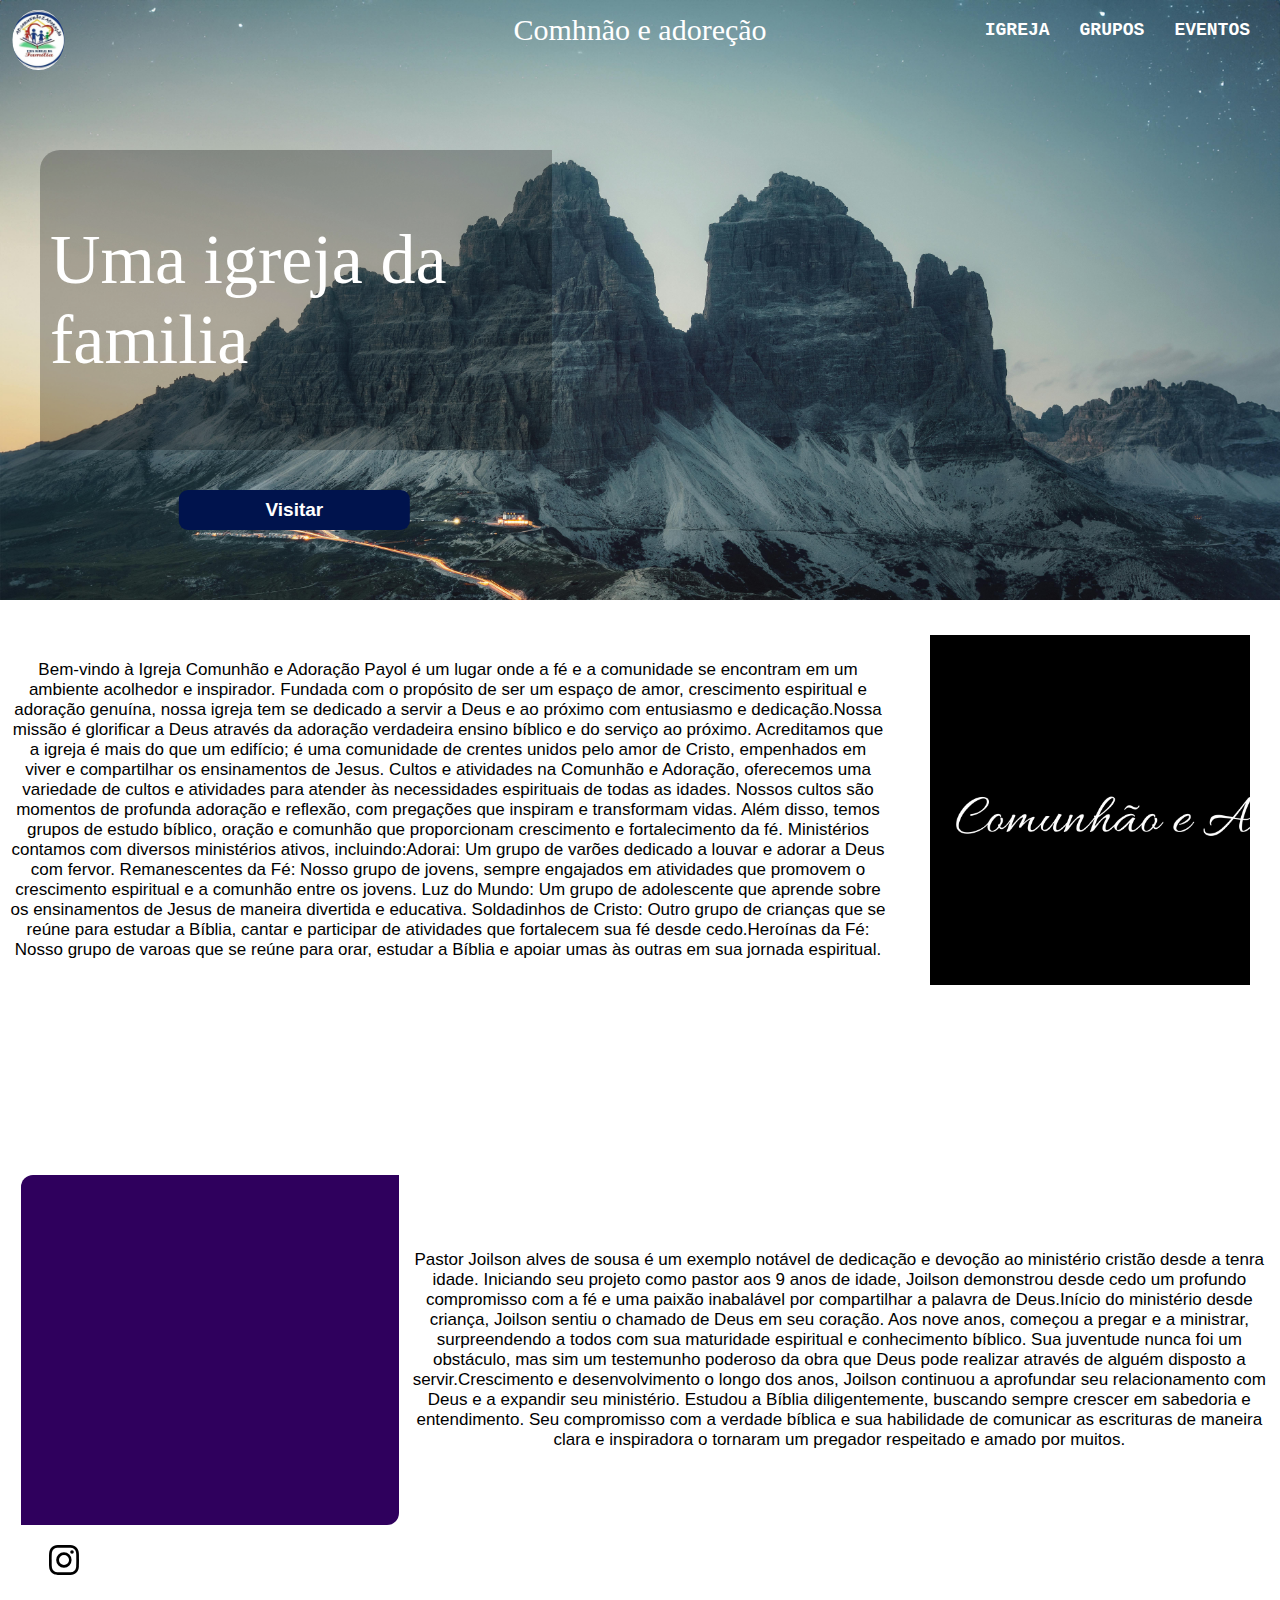
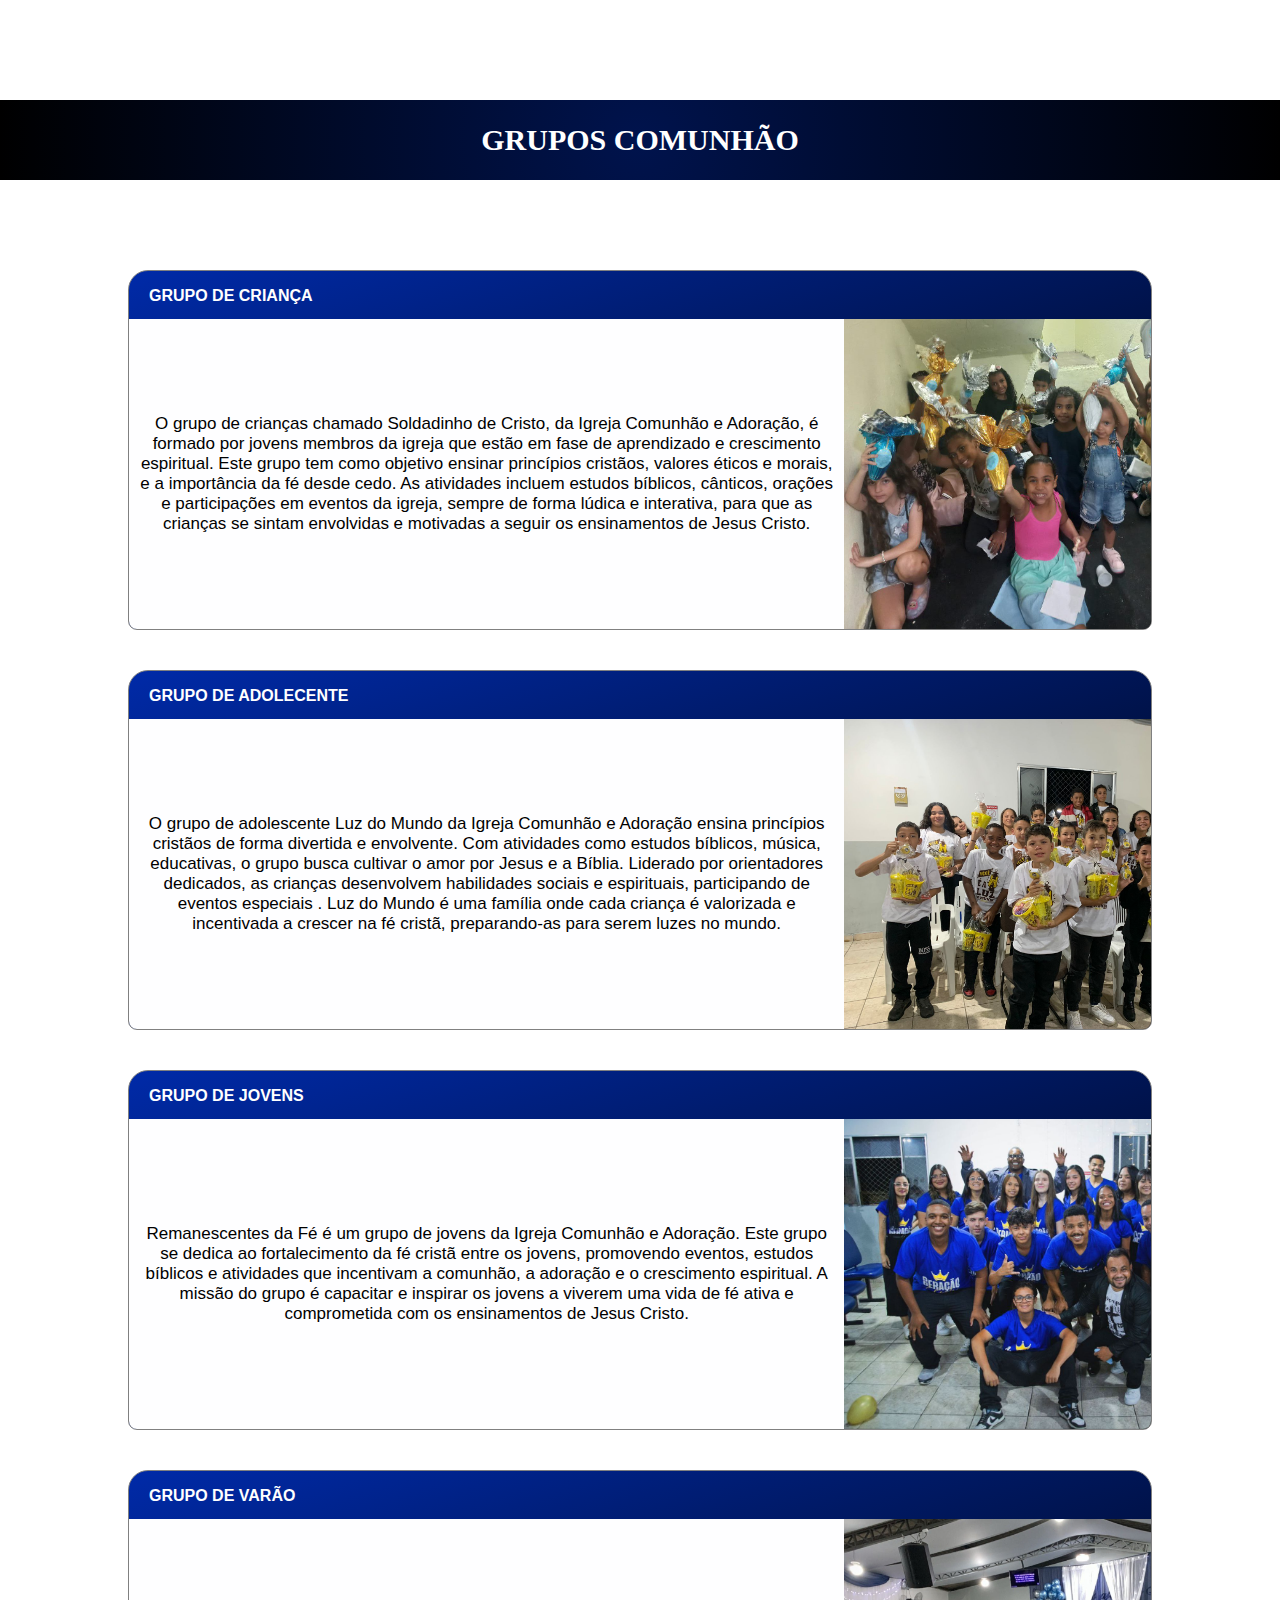
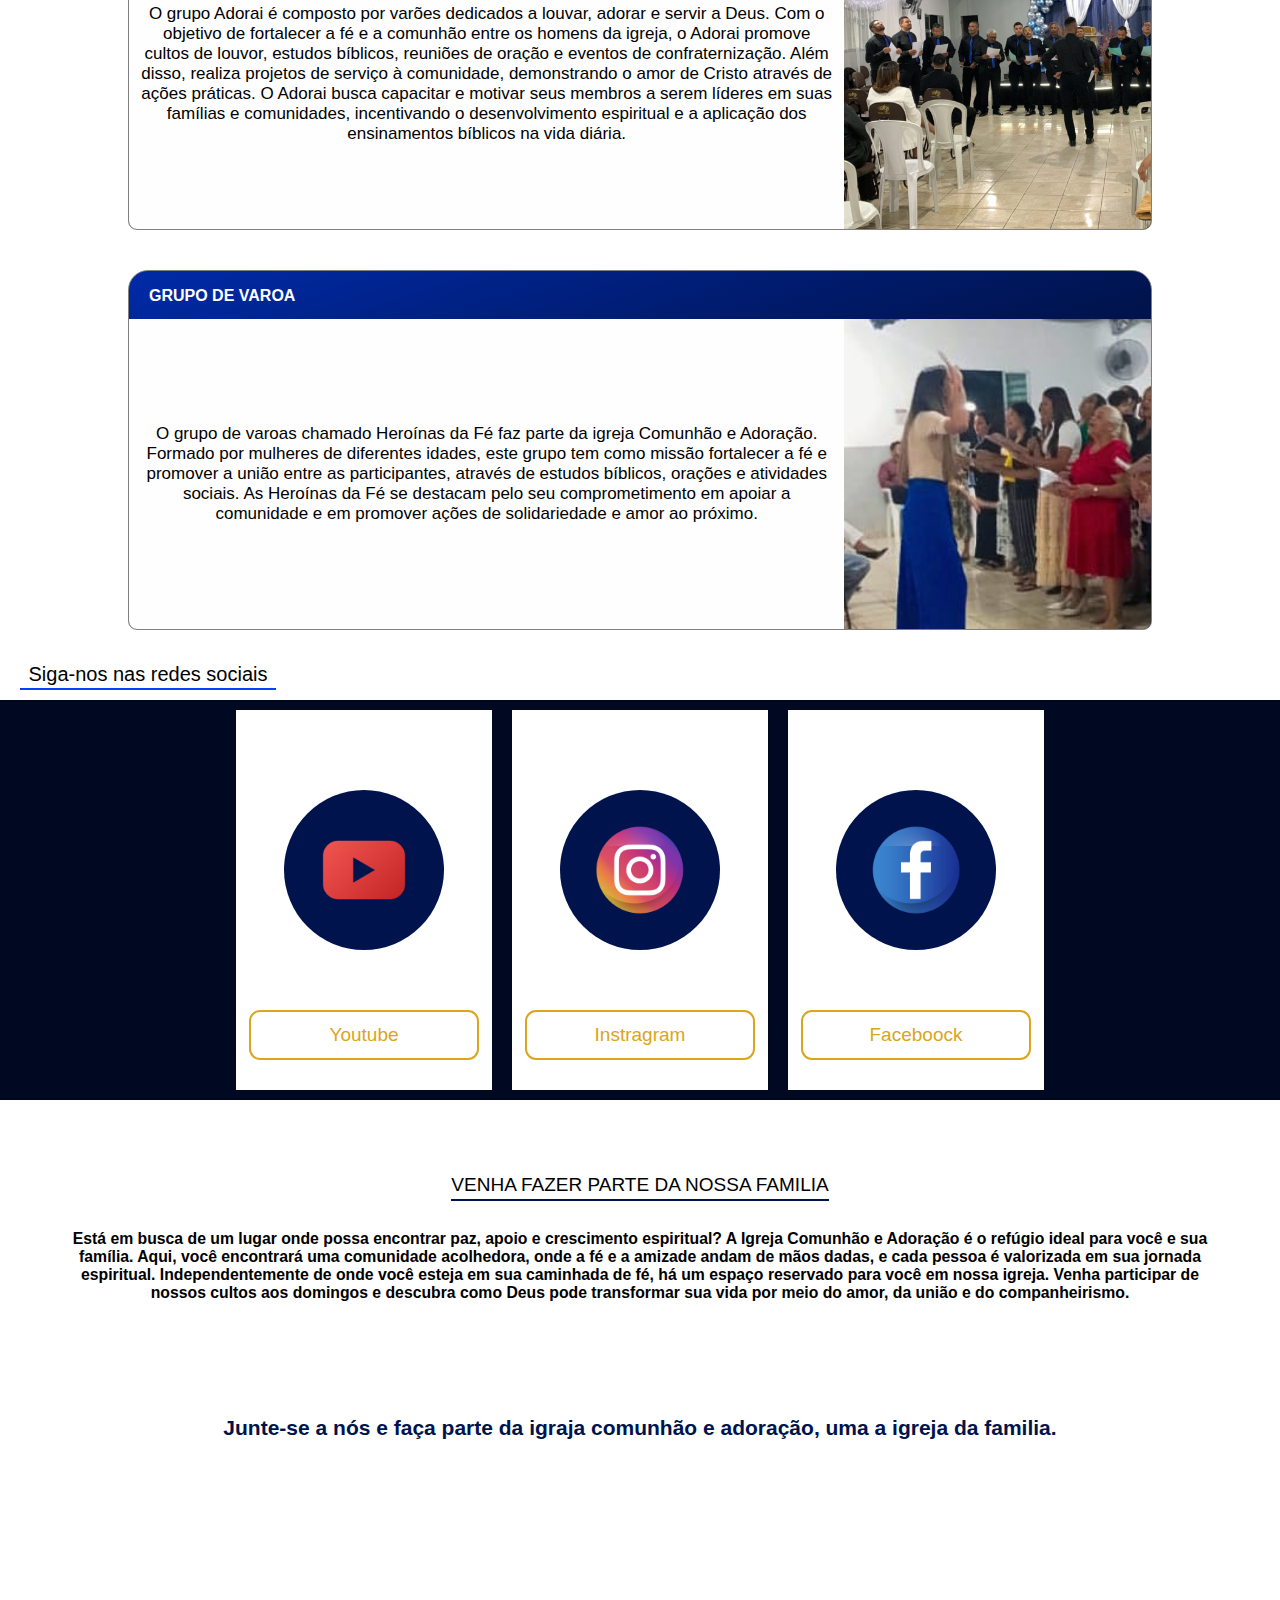
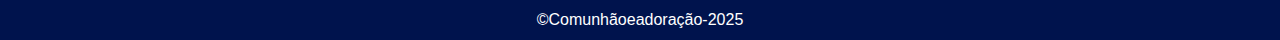
<file: index.html>
<!DOCTYPE html>
<html lang="en">
<head>
    <meta charset="UTF-8">
    <meta name="viewport" content="width=device-width, initial-scale=1.0">
    <link rel="stylesheet" href="https://cdn.jsdelivr.net/npm/bootstrap-icons@1.11.3/font/bootstrap-icons.min.css">
    <link rel="shortcut icon" href="/img/WhatsApp Image 2024-06-27 at 23.13.29.jpeg" type="image/x-icon">
    <link rel="stylesheet" href="./css/estilos.css">
    <title>Comunhão e adoração</title>
</head>
<body>
    <header>
        <div class="lg"></div>
        <div class="logo">Comhnão e adoreção</div>
        <a href="">IGREJA</a>
        <a href="#ancoragrupos">GRUPOS</a>
        <a href="eventos.html">EVENTOS</a>
        
        <div class="barresponse" onclick="ativarmenu()">
            <svg xmlns="http://www.w3.org/2000/svg" width="30" height="30" fill="currentColor" class="bi bi-list" viewBox="0 0 16 16">
                <path fill-rule="evenodd" d="M2.5 12a.5.5 0 0 1 .5-.5h10a.5.5 0 0 1 0 1H3a.5.5 0 0 1-.5-.5m0-4a.5.5 0 0 1 .5-.5h10a.5.5 0 0 1 0 1H3a.5.5 0 0 1-.5-.5m0-4a.5.5 0 0 1 .5-.5h10a.5.5 0 0 1 0 1H3a.5.5 0 0 1-.5-.5"/>
              </svg>
        </div>
        
    </header>
    <main>

        <div class="menuBar" id="menubarra">

            <a href="#ancoragrupos" class="link">IGREJA</a>
            <a href="#ancoragrupos" class="link">GRUPOS</a>
            <a href="eventos.html" class="link">EVENTOS</a>


            <div class="fecharbar" onclick="ativarmenu()"><svg xmlns="http://www.w3.org/2000/svg" width="30" height="30" fill="currentColor" class="bi bi-x-circle" viewBox="0 0 16 16">
                <path d="M8 15A7 7 0 1 1 8 1a7 7 0 0 1 0 14m0 1A8 8 0 1 0 8 0a8 8 0 0 0 0 16"/>
                <path d="M4.646 4.646a.5.5 0 0 1 .708 0L8 7.293l2.646-2.647a.5.5 0 0 1 .708.708L8.707 8l2.647 2.646a.5.5 0 0 1-.708.708L8 8.707l-2.646 2.647a.5.5 0 0 1-.708-.708L7.293 8 4.646 5.354a.5.5 0 0 1 0-.708"/>
              </svg></div>
        </div>


        <div class="tellapresentacao">
            <div class="telltxt">Uma igreja da familia</div>
            <div class="tellbt" >Visitar</div>
        </div>

        <div class="tellinfo">
            <div class="infotell">Bem-vindo à Igreja Comunhão e Adoração Payol é um lugar onde a fé e a comunidade se encontram em um ambiente acolhedor e inspirador. Fundada com o propósito de ser um espaço de amor, crescimento espiritual e adoração genuína, nossa igreja tem se dedicado a servir a Deus e ao próximo com entusiasmo e dedicação.Nossa missão é glorificar a Deus através da adoração verdadeira ensino bíblico e do serviço ao próximo. Acreditamos que a igreja é mais do que um edifício; é uma comunidade de crentes unidos pelo amor de Cristo, empenhados em viver e compartilhar os ensinamentos de Jesus. Cultos e atividades na Comunhão e Adoração, oferecemos uma variedade de cultos e atividades para atender às necessidades espirituais de todas as idades.
                Nossos cultos são momentos de profunda adoração e reflexão, com pregações que inspiram e transformam vidas. Além disso, temos grupos de estudo bíblico, oração e comunhão que proporcionam crescimento e fortalecimento da fé.
                Ministérios contamos com diversos ministérios ativos, incluindo:Adorai: Um grupo de varões dedicado a louvar e adorar a Deus com fervor. Remanescentes da Fé: Nosso grupo de jovens, sempre engajados em atividades que promovem o crescimento espiritual e a comunhão entre os jovens. Luz do Mundo: Um grupo de adolescente que aprende sobre os ensinamentos de Jesus de maneira divertida e educativa. Soldadinhos de Cristo: Outro grupo de crianças que se reúne para estudar a Bíblia, cantar e participar de atividades que fortalecem sua fé desde cedo.Heroínas da Fé: Nosso grupo de varoas que se reúne para orar, estudar a Bíblia e apoiar umas às outras em sua jornada espiritual.</div>
                
                <div class="intoft"></div>
        </div>

        <div class="paineldeinfo">
            <div class="painelfts"></div> <!-- aqui vai o testo do pasto -->
           <div class="paineltxt"> Pastor Joilson alves de sousa é um exemplo notável de dedicação e devoção ao ministério cristão desde a tenra idade. Iniciando seu projeto como pastor aos 9 anos de idade, Joilson demonstrou desde cedo um profundo compromisso com a fé e uma paixão inabalável por compartilhar a palavra de Deus.Início do ministério desde criança, Joilson sentiu o chamado de Deus em seu coração. Aos nove anos, começou a pregar e a ministrar, surpreendendo a todos com sua maturidade espiritual e conhecimento bíblico. Sua juventude nunca foi um obstáculo, mas sim um testemunho poderoso da obra que Deus pode realizar através de alguém disposto a servir.Crescimento e desenvolvimento o longo dos anos, Joilson continuou a aprofundar seu relacionamento com Deus e a expandir seu ministério. Estudou a Bíblia diligentemente, buscando sempre crescer em sabedoria e entendimento. Seu compromisso com a verdade bíblica e sua habilidade de comunicar as escrituras de maneira clara e inspiradora o tornaram um pregador respeitado e amado por muitos.</div> 
            <div class="btinsta" onclick="intapastor()"><svg xmlns="http://www.w3.org/2000/svg" width="30" height="30" fill="currentColor" class="bi bi-instagram" viewBox="0 0 16 16">
                <path d="M8 0C5.829 0 5.556.01 4.703.048 3.85.088 3.269.222 2.76.42a3.9 3.9 0 0 0-1.417.923A3.9 3.9 0 0 0 .42 2.76C.222 3.268.087 3.85.048 4.7.01 5.555 0 5.827 0 8.001c0 2.172.01 2.444.048 3.297.04.852.174 1.433.372 1.942.205.526.478.972.923 1.417.444.445.89.719 1.416.923.51.198 1.09.333 1.942.372C5.555 15.99 5.827 16 8 16s2.444-.01 3.298-.048c.851-.04 1.434-.174 1.943-.372a3.9 3.9 0 0 0 1.416-.923c.445-.445.718-.891.923-1.417.197-.509.332-1.09.372-1.942C15.99 10.445 16 10.173 16 8s-.01-2.445-.048-3.299c-.04-.851-.175-1.433-.372-1.941a3.9 3.9 0 0 0-.923-1.417A3.9 3.9 0 0 0 13.24.42c-.51-.198-1.092-.333-1.943-.372C10.443.01 10.172 0 7.998 0zm-.717 1.442h.718c2.136 0 2.389.007 3.232.046.78.035 1.204.166 1.486.275.373.145.64.319.92.599s.453.546.598.92c.11.281.24.705.275 1.485.039.843.047 1.096.047 3.231s-.008 2.389-.047 3.232c-.035.78-.166 1.203-.275 1.485a2.5 2.5 0 0 1-.599.919c-.28.28-.546.453-.92.598-.28.11-.704.24-1.485.276-.843.038-1.096.047-3.232.047s-2.39-.009-3.233-.047c-.78-.036-1.203-.166-1.485-.276a2.5 2.5 0 0 1-.92-.598 2.5 2.5 0 0 1-.6-.92c-.109-.281-.24-.705-.275-1.485-.038-.843-.046-1.096-.046-3.233s.008-2.388.046-3.231c.036-.78.166-1.204.276-1.486.145-.373.319-.64.599-.92s.546-.453.92-.598c.282-.11.705-.24 1.485-.276.738-.034 1.024-.044 2.515-.045zm4.988 1.328a.96.96 0 1 0 0 1.92.96.96 0 0 0 0-1.92m-4.27 1.122a4.109 4.109 0 1 0 0 8.217 4.109 4.109 0 0 0 0-8.217m0 1.441a2.667 2.667 0 1 1 0 5.334 2.667 2.667 0 0 1 0-5.334"/>
              </svg></div>
        </div>
        <div class="faixaname">
            GRUPOS COMUNHÃO
        </div>



        <div class="tellgrupos" id="ancoragrupos">
            
            <div class="telagrupo">
                <div class="nomegrupo">GRUPO DE  CRIANÇA</div> <!-- aqui vai o nome do grupo -->
                <div class="txtgrupo">O grupo de crianças chamado Soldadinho de Cristo, da Igreja Comunhão e Adoração, é formado por jovens membros da igreja que estão em fase de aprendizado e crescimento espiritual. Este grupo tem como objetivo ensinar princípios cristãos, valores éticos e morais, e a importância da fé desde cedo. As atividades incluem estudos bíblicos, cânticos, orações e participações em eventos da igreja, sempre de forma lúdica e interativa, para que as crianças se sintam envolvidas e motivadas a seguir os ensinamentos de Jesus Cristo.</div> <!-- aqui vai o texto do grupo -->
                <div class="ftsgrupo fts1"></div><!-- aqui vai a foto do grupo -->
               
            </div>
            
            <div class="telagrupo">
                <div class="nomegrupo">GRUPO DE  ADOLECENTE</div> <!-- aqui vai o nome do grupo -->
                <div class="txtgrupo">O grupo de adolescente Luz do Mundo da Igreja Comunhão e Adoração ensina princípios cristãos de forma divertida e envolvente. Com atividades como estudos bíblicos, música, educativas, o grupo busca cultivar o amor por Jesus e a Bíblia. Liderado por orientadores dedicados, as crianças desenvolvem habilidades sociais e espirituais, participando de eventos especiais . Luz do Mundo é uma família onde cada criança é valorizada e incentivada a crescer na fé cristã, preparando-as para serem luzes no mundo.</div> <!-- aqui vai o texto do grupo -->
                <div class="ftsgrupo fts2"></div><!-- aqui vai a foto do grupo -->
            </div>
            
            <div class="telagrupo">
                <div class="nomegrupo">GRUPO DE  JOVENS</div> <!-- aqui vai o nome do grupo -->
                <div class="txtgrupo">Remanescentes da Fé é um grupo de jovens da Igreja Comunhão e Adoração. Este grupo se dedica ao fortalecimento da fé cristã entre os jovens, promovendo eventos, estudos bíblicos e atividades que incentivam a comunhão, a adoração e o crescimento espiritual. A missão do grupo é capacitar e inspirar os jovens a viverem uma vida de fé ativa e comprometida com os ensinamentos de Jesus Cristo.</div> <!-- aqui vai o texto do grupo -->
                <div class="ftsgrupo fts3"></div><!-- aqui vai a foto do grupo -->
            </div>
            
            <div class="telagrupo">
                <div class="nomegrupo">GRUPO DE  VARÃO</div> <!-- aqui vai o nome do grupo -->
                <div class="txtgrupo">O grupo Adorai é composto por varões dedicados a louvar, adorar e servir a Deus. Com o objetivo de fortalecer a fé e a comunhão entre os homens da igreja, o Adorai promove cultos de louvor, estudos bíblicos, reuniões de oração e eventos de confraternização. Além disso, realiza projetos de serviço à comunidade, demonstrando o amor de Cristo através de ações práticas. O Adorai busca capacitar e motivar seus membros a serem líderes em suas famílias e comunidades, incentivando o desenvolvimento espiritual e a aplicação dos ensinamentos bíblicos na vida diária.</div> <!-- aqui vai o texto do grupo -->
                <div class="ftsgrupo fts4"></div><!-- aqui vai a foto do grupo -->
            </div>
            
            <div class="telagrupo">
                <div class="nomegrupo">GRUPO DE  VAROA</div> <!-- aqui vai o nome do grupo -->
                <div class="txtgrupo">O grupo de varoas chamado Heroínas da Fé faz parte da igreja Comunhão e Adoração. Formado por mulheres de diferentes idades, este grupo tem como missão fortalecer a fé e promover a união entre as participantes, através de estudos bíblicos, orações e atividades sociais. As Heroínas da Fé se destacam pelo seu comprometimento em apoiar a comunidade e em promover ações de solidariedade e amor ao próximo.</div> <!-- aqui vai o texto do grupo -->
                <div class="ftsgrupo fts5"></div><!-- aqui vai a foto do grupo -->
            </div>

        </div>


        <div class="paineilredes">
            <div class="nameredes">Siga-nos nas redes sociais   </div>
            <div class="redes">
                <div class="cirlerd cr1"></div>
                <div class="txtrede"  onclick=" youtube()">Youtube</div>
            </div>

            <div class="redes">
                <div class="cirlerd cr2"></div>
                <div class="txtrede" onclick="instaingreja()">Instragram</div>
            </div>

            <div class="redes">
                <div class="cirlerd cr3"></div>
                <div class="txtrede">Faceboock</div>
            </div>
        </div>
        
        <div class="tellchamada">
            <div class="chamadatxt">
                <p>VENHA FAZER PARTE DA NOSSA FAMILIA</p>
                <br>

                <h5>Está em busca de um lugar onde possa encontrar paz, apoio e crescimento espiritual? A Igreja Comunhão e Adoração é o refúgio ideal para você e sua família. Aqui, você encontrará uma comunidade acolhedora, onde a fé e a amizade andam de mãos dadas, e cada pessoa é valorizada em sua jornada espiritual. Independentemente de onde você esteja em sua caminhada de fé, há um espaço reservado para você em nossa igreja. Venha participar de nossos cultos aos domingos e descubra como Deus pode transformar sua vida por meio do amor, da união e do companheirismo.</h5>

                <br>
                <h2>Junte-se a nós e faça parte da igraja comunhão e adoração, uma a igreja da familia.</h2>
            </div>
          
        </div>

     
    </main>
    <footer>
        <p>&copy;Comunhãoeadoração-2025</p>
    </footer>

    <script src="./js/script.js"></script>
</body>
</html>
</file>
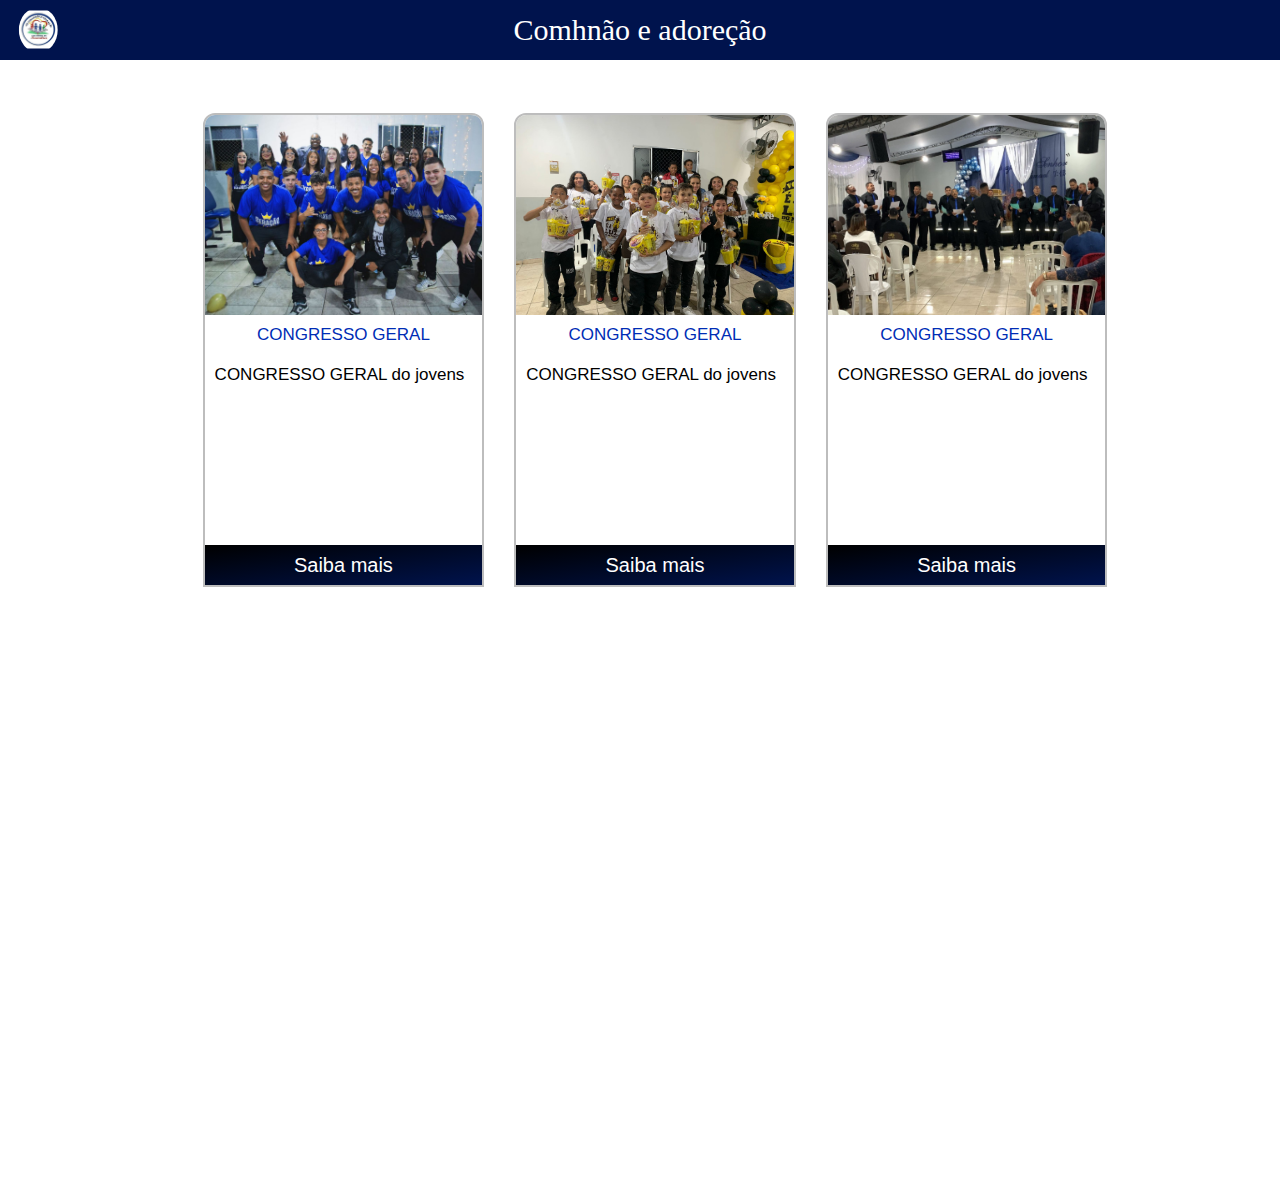
<file: eventos.html>
<!DOCTYPE html>
<html lang="en">
<head>
    <meta charset="UTF-8">
    <meta name="viewport" content="width=device-width, initial-scale=1.0">
    <link rel="stylesheet" href="./css/eventos.css">
    <title>Eventos</title>
</head>
<body>
    <header>
        <div class="lg"></div>
        <div class="logo">Comhnão e adoreção</div>
    </header>
    <main>
        <div class="tellevents">

            <div class="tellquadro">
                <div class="fotoevents img1"></div>
                <div class="txtevents"><p>CONGRESSO GERAL</p> <br><br>CONGRESSO GERAL do jovens</div>
                <div class="btsabe">Saiba mais</div>
            </div>
            <div class="tellquadro">
                <div class="fotoevents img2"></div>
                <div class="txtevents"><p>CONGRESSO GERAL</p><br><br>CONGRESSO GERAL do jovens</div>
                <div class="btsabe">Saiba mais</div>
            </div>
            <div class="tellquadro">
                <div class="fotoevents img3"></div>
                <div class="txtevents"><p>CONGRESSO GERAL</p><br><br>CONGRESSO GERAL do jovens</div>
                <div class="btsabe">Saiba mais</div>
            </div>
           
              
        </div>
    </main>
    <footer>
        
    </footer>

    <script src="./js/eventos.js"></script>
</body>
</html>
</file>
<file: css/estilos.css>
*{
    margin: 0px;
    padding: 0;
    box-sizing: border-box;
}

html{
    scroll-behavior: smooth;
}
body{
overflow-x: hidden;

}


.lg{
    position: absolute;
    width: 4%;
    height: 60px;
    left: 3%;
    
    transform: translate(-50%,-50%);
    /* border: 2px solid red; */
    top: 40px;
    background-image: url(../img/WhatsApp\ Image\ 2024-06-27\ at\ 23.13.29.jpeg);
    background-size: 130%;
    background-position: center;
    background-repeat: no-repeat;
    border-radius: 100%;
    display: flex;
    justify-content: center;
    align-items: center;
}
.logo{
    position: absolute;
    width: 40%;
    height: 60px;
    color: #fff;
    font-family: Brush Script MT, Brush Script Std, cursive ;
    font-size: 30px;
    left: 50%;
    top: 50%;
    transform: translate(-50%,-50%);
    background-color: transparent;
    display: flex;
    justify-content: center;
    align-items: center;
}

header{
    position: absolute;
    width: 100vw;
    height: 60px;
    top: 0px;
    display: flex;
    justify-content: end;
    align-items: center;
    background-color: transparent;
    z-index: 200; 

 

}

header a {
    position: relative;
    color: rgb(255, 255, 255);
    font-family: urier, monospace;
    font-size: 18px;
    font-weight: bolder;
    margin-left: 20px;
    margin-right: 10px;
    left: -20px;
    text-decoration: none;
    transition: transform 0.8s;
}

header a:hover{
    transform: scale(1.1);
    color: #0040ff;
}

main{
    width: 100vw;
    height: 4500px;
    /* border: 2px solid red; */
}

.tellapresentacao{
    position: absolute;
    width: 100%;
    height: 600px;
  
    display: flex;
    justify-content: center;
    align-items: center;
    background-image: url(../img/pexels-eberhardgross-28217963.jpg);
    background-size: cover;
    background-repeat: no-repeat;
}

.telltxt{
    position: absolute;
    width: 40%;
    height: 300px;
    background-color:#00000043;
    border-radius: 20px 0px 20px 0px;
    color: #fff;
    display: flex;
    justify-content: center;
    align-items: center;
    font-size: 70px;
    font-family: Brush Script MT, Brush Script Std, cursive ;
   
    left: 40px;
    padding: 10px;
}

.tellbt{
    position: absolute;
    width: 18%;
    height: 40px;
    background-color: #00134d;
    color: #fff;
    font-family: 'Franklin Gothic Medium', 'Arial Narrow', Arial, sans-serif;
    font-weight: bolder;
    font-size: 19px;
    display: flex;
    justify-content: center;
    align-items: center;
    border-radius: 9px;
    transform: translate(-50%,-50%);
    left: 23%;
    top: 510px;
}

.tellbt:hover{
    background-color: #002aa8;
}
.tellinfo{
    position: absolute;
    width: 100%;
    height: 500px;
    /* background-color: rgb(255, 0, 0); */
    display: flex;
    justify-content: space-between;
    align-items: center;
    top: 560px;
}

.infotell{
    width: 70%;
    height: 480px;
    /* background-color: green; */
    text-align: center;
    color: #000000;
    font-size: 17px;
    font-family: Arial, Helvetica, sans-serif;
    display: flex;
    justify-content: center;
    align-items: center;
    padding: 10px;
    
}


.saibamais{
    position: absolute;
    width: 10%;
    height: 30px;
    border: 2px solid red;
    background-color: red;
    
    left: 20%;
    transform: translate(-50%,-50%);
    z-index: 400;
    font-size: 20px;
    font-family: 'Franklin Gothic Medium', 'Arial Narrow', Arial, sans-serif;
    color: #002aa8;
    display: flex;
    justify-content: center;
    align-items: center;
}
.intoft{
    width: 25%;
    height: 350px;
    /* background-color: rebeccapurple; */
    background-image: url(../img/nomecomunha.png);
    background-size: cover;
    background-repeat: no-repeat;
    margin-right: 30px;
}

.paineldeinfo{
    position: absolute;
    width: 100%;
    height: 500px;
    /* background-color: rgb(0, 76, 216); */
    display: flex;
    justify-content: space-between;
    align-items: center;
    top: 1100px;
}

.painelfts{
    width: 30%;
    height: 350px;
    background-color: rgb(47, 0, 93);
    margin-left: 21px;
    border-radius: 12px 0px 12px 0px;
   
    animation:  mudarfoto 8s infinite alternate-reverse;
}
@keyframes mudarfoto {
    0%{
        background-image: url(../img/ft1\ \(7\).jpeg);
        background-size: cover;
        background-repeat: no-repeat;
    }
    50%{
        background-image: url(../img/ft1\ \(8\).jpeg);
        background-size: cover;
        background-repeat: no-repeat;
    }
    100%{
        background-image: url(../img/ft1\ \(9\).jpeg);
        background-size: cover;
        background-repeat: no-repeat;
    }
}
.paineltxt{
    width: 70%;
    height: 480px;
    /* background-color: rgb(213, 206, 0); */
    text-align: center;
    color: #000000;
    font-size: 17px;
    font-family: Arial, Helvetica, sans-serif;
    display: flex;
    justify-content: center;
    align-items: center;
    padding: 10px;
    
}

.btinsta{
    position: absolute;
    width: 50px;
    height:50px;
    background-color: transparent;
    display: flex;
    justify-content: center;
    left: 5%;
    top: 460px;
    align-items: center;
    transform: translate(-50%,-50%);
    cursor: pointer;
}

.faixaname{
    position: absolute;
    width: 100%;
    height: 80px;
    background:radial-gradient(circle,#00134d,black); 
    display: flex;
    justify-content: center;
    align-items: center;
    color: #fff;
    font-family: Brush Script MT, Brush Script Std, cursive ;
    top: 1700px;
    font-size: 30px;
    font-weight: bold;
}
.tellgrupos{
    position: absolute;
    width: 100%;
    height:2100px;
    /* background-color: yellow; */
    top: 1850px;
    display: flex;
    justify-content: flex-start;
    align-items: center;
    flex-direction: column;
}


.telagrupo{
    position: relative;
    width: 80%;
    height: 360px;
    background:linear-gradient(to top left,#000 ,#002aa8);
    border: 1px solid gray;
    margin-top: 20px;
    margin-bottom: 20px;
    border-radius: 20px 20px 9px 9px ;
    display: flex;
    justify-content: space-between;
    align-items: end;
    overflow: hidden;
}
.nomegrupo{
    position: absolute;
    width: 40%;
    height: 50px;
    background-color: transparent;
    top: 0px;
    display: flex;
   
    padding-left: 20px;
    align-items: center;
    text-align: center;
    color: #ffffff;
    font-family:Arial, Helvetica, sans-serif;
    font-weight: bold;
}

.txtgrupo{
    width: 70%;
    height: 310px;
    padding: 10px;
    background-color: rgb(254, 254, 255);
    display: flex;
    justify-content: center;
    align-items: center;
    text-align: center;
    color: #000;
    font-family: Arial, Helvetica, sans-serif;
    font-size: 17px;
}


.ftsgrupo{
    width: 30%;
    height: 310px;
    /* background-color: chartreuse; */
}

.fts1{
    background-image: url(../img/soldadinha.jpeg);
    background-size: cover;
    background-repeat: no-repeat;
}
.fts2{
    background-image: url(../img/criança.jpeg);
    background-size: cover;
    background-repeat: no-repeat;
}
.fts3{
    background-image: url(../img/5012786095464754397.jpg);
    background-size: cover;
    background-repeat: no-repeat;
}
.fts4{
    background-image: url(../img/varao.jpeg);
    background-size: cover;
    background-repeat: no-repeat;
}
.fts5{
    background-image: url(../img/fotogruposvaroas.jpeg);
    background-size: cover;
    background-repeat: no-repeat;
}

.tellchamada{
    position: absolute;
    width: 100%;
    height: 300px;
    top: 4360px;
    /* background-color: green; */
    margin-bottom: 300px;
  
}
.chamadatxt{
    position: absolute;
    width: 90%;
    height: 300px;
    /* background-color: red; */
    /* border: 2px solid gray; */
    display: flex;
    justify-content: center;
    align-items: center;
    color: #000;
    font-size: 19px;
    font-family: Arial, Helvetica, sans-serif;
    top: 50%;
    left: 50%;
    transform: translate(-50%,-50%);
    padding-left: 10px;
    padding-right: 10px;
}

.chamadatxt p{
    position: absolute;
    top: 14px;
    border-bottom: 2px solid #00134d;
    padding-bottom: 3px;
}


.chamadatxt h2{
    position: absolute;
    bottom: 20px;
    color: #00134d;
    font-size:21px;
}
.chamadatxt h5{
    position: absolute;
    top: 70px;
    text-align: center;
}



footer{
    position: relative;
    width: 100vw;
    height: 40px;
    background-color: rgb(0, 19, 77);
    display: flex;
    justify-content: center;
    align-items: center;
    top: 300px;
}

footer p{
    font-family: 'Franklin Gothic Medium', 'Arial Narrow', Arial, sans-serif;
    color: #fff;
}

.menuBar{

}
.barresponse{
    position: absolute;
    left: -9999px;
}

.link{
    position: absolute;
    
}

.fecharbar{
    position: absolute;
    
}
.paineilredes{
    position: absolute;
    width: 100%;
    height: 400px;
    background-color: #000822;
    display: flex;
    justify-content: center;
    align-items: center;
    top: 3900px;
}


.nameredes{
    position: absolute;
    width: 20%;
    height: 30px;
    /* background-color: red; */
    border-bottom: 2px solid #0040ff;
    display: flex;
    justify-content: center;
    align-items: center;
    color: #000000;
    text-align: center;
    left:20px;
    top: -40px;
    font-family: 'Franklin Gothic Medium', 'Arial Narrow', Arial, sans-serif;
    font-size: 20px;
}

.redes{
    position: relative;
    width: 20%;
    height: 380px;
    background-color: #ffff;
    display: flex;
    justify-content: flex-start;
    align-items: center;
    flex-direction: column;
    margin-left: 10px;
    margin-right: 10px;
    transition:  transform 0.8s;
}
.redes:hover{
    transform: scale(1.1);
}
.cirlerd{
    position: absolute;
    width: 160px;
    height: 160px;
    border-radius: 100px;
    background-color: #00134d;
    margin-top: 80px;
    border-radius: 100%;
}
.cr1{
background-image: url(../img/youtube.png);
background-size: 60%;
background-repeat: no-repeat;
background-position: center;
}
.cr2{
background-image: url(../img/instagram\ \(1\).png);
background-size: 60%;
background-repeat: no-repeat;
background-position: center;
}
.cr3{
background-image: url(../img/facebook.png);
background-size: 60%;
background-repeat: no-repeat;
background-position: center;
}
.txtrede{
    position: absolute;
    bottom: 30px;
    width: 90%;
    height: 50px;
    border: 2px solid goldenrod;
    color: goldenrod;
    text-align: center;
    font-size: 19px;
    font-family: 'Franklin Gothic Medium', 'Arial Narrow', Arial, sans-serif;
    display: flex;
    justify-content: center;
    align-items: center;
    border-radius: 11px;
}
.txtrede:hover{
    border: 2px solid #00134d;
    background-color: #00134d;
    color: #fff;
}
@media (max-width:760px) {
    .logo{
        position: absolute;
        width: 90%;
        height: 60px;
        color: #fff;
        font-family: Brush Script MT, Brush Script Std, cursive ;
        font-size: 30px;
        left: 50%;
        top: 50%;
        transform: translate(-50%,-50%);
        background-color: transparent;
        display: flex;
        justify-content: center;
        align-items: center;
    }
    
    header{
        position: absolute;
        width: 100vw;
        height: 60px;
        top: 0px;
        display: flex;
        justify-content: end;
        align-items: center;
        background-color: transparent;
        z-index: 200; 
    
     
    
    }
    
    header a {
       
        display: none;
    }
    
    header a:hover{
    
    }

    main{
        width: 100vw;
        height: 5700px;
        /* border: 2px solid red; */
    }
    
    .tellapresentacao{
        position: absolute;
        width: 100%;
        height: 500px;
        
        display: flex;
        justify-content: center;
        align-items: center;
        background-image: url(../img/pexels-eberhardgross-28217963.jpg);
        background-size: cover;
        background-repeat: no-repeat;
    }
    
    .telltxt{
        position: absolute;
        width: 90%;
        height: 300px;
        background-color:#00000078;
        border-radius: 30px;
        left: 50%;
        top: 50%;
        transform: translate(-50%,-50%);
        color: #fff;
        display: flex;
        justify-content: center;
        align-items: center;
        font-size: 30px;
        font-family: 'Franklin Gothic Medium', 'Arial Narrow', Arial, sans-serif;
        
        padding: 10px;
    }
    
    .tellbt{
        position: absolute;
        width: 20%;
        height: 35px;
        background-color: #00134d;
        color: #fff;
        font-family: 'Franklin Gothic Medium', 'Arial Narrow', Arial, sans-serif;
        font-weight: bolder;
        font-size: 19px;
        display: flex;
        justify-content: center;
        align-items: center;
        border-radius: 11px;
        transform: translate(-50%,-50%);
        left: 50%;
        top: 450px;
    }
    
    .tellbt:hover{
        background-color: #002aa8;
    }

    .tellinfo{
        position: absolute;
        width: 100%;
        height: 1000px;
        /* background-color: rgb(255, 0, 0); */
        display: flex;
        justify-content: flex-start;
        align-items: center;
        flex-direction: column;
        top: 530px;
    }
    
    .infotell{
        position: absolute;
        width: 100%;
        height: 700px;
        /* background-color: green; */
        text-align: center;
        color: #000000;
        font-size: 15px;
        font-family: Arial, Helvetica, sans-serif;
        display: flex;
        justify-content: center;
        align-items: center;
        padding: 10px;
     
    }
    .intoft{
        position: absolute;
        width: 100%;
        height: 350px;
        background-color: rebeccapurple;
        margin-right: 30px;
        left: 50%;
        top: 720px;
        transform: translate(-50%);
    }



    .paineldeinfo{
        position: absolute;
        width: 100%;
        height: 900px;
        /* background-color: rgb(0, 76, 216); */
        display: flex;
        justify-content: space-between;
        align-items: center;
        top: 1700px;
    }
    

    .painelfts{
        position: absolute;
        width: 100%;
        height: 300px;
        background-color: rgb(47, 0, 93);
        left: 44%;
        transform: translate(-50%);
        border-radius: 8px;
        animation:  mudarfoto 8s infinite alternate-reverse;
        top: 500px;
    }
    
    .paineltxt{
        position: absolute;
        width: 100%;
        height: 480px;
        /* background-color: rgb(213, 206, 0); */
        text-align: center;
        color: #000000;
        font-size: 14px;
        font-family: Arial, Helvetica, sans-serif;
        display: flex;
        justify-content: center;
        align-items: center;
        padding: 10px;
        top: 0px;
        
    }
    
    .btinsta{
        position: absolute;
        width: 50px;
        height:50px;
        background-color: transparent;
        display: flex;
        justify-content: center;
        left: 10%;
        top: 830px;
        align-items: center;
        transform: translate(-50%,-50%);
        cursor: pointer;
    }

    .tellgrupos{
        position: absolute;
        width: 100%;
        height:3000px;
        /* background-color: yellow; */
        top: 2730px;
       
        display: flex;
        justify-content: flex-start;
        align-items: center;
        flex-direction: column;
    }
    

    .telagrupo{
        position: relative;
        width: 99%;
        height: 560px;
        /* background-color: brown; */
        margin-top: 20px;
        margin-bottom: 20px;
        border-radius: 10px;
        display: flex;
        justify-content: space-between;
        align-items: end;
    }
    .nomegrupo{
        position: absolute;
        width: 60%;
        height: 50px;
        background-color: transparent;
        top: 0px;
        display: flex;
        font-size: 19px;
        padding-left: 20px;
        align-items: center;
        text-align: center;
        color: rgb(255, 255, 255);
        font-family:Chalkduster, fantasy;
    }
    
    
.faixaname{
    position: absolute;
    width: 100%;
    height: 70px;
    background:radial-gradient(circle,#00134d,#000822); 
    display: flex;
    justify-content: center;
    align-items: center;
    color: #fff;
    font-family: Brush Script MT, Brush Script Std, cursive ;
    top: 2600px;
    font-size: 20px;
    font-weight: bold;
}
    .txtgrupo{
        position: absolute;
        width: 100%;
        height: 310px;
        padding: 10px;
        background-color: rgb(254, 254, 255);
        display: flex;
        justify-content: center;
        align-items: center;
        text-align: center;
        color: #000;
        font-family: Arial, Helvetica, sans-serif;
        top: 40px;
    }
    
    .ftsgrupo{
        position: absolute;
        width: 100%;
        height: 210px;
        background-color: chartreuse;
        left: 50%;
        transform: translate(-50%);
    }


    .tellchamada{
        position: absolute;
        width: 100%;
        height: 500px;
        top: 6090px;
        /* background-color: green; */
      
    }
    .chamadatxt{
        position: absolute;
        width: 100%;
        height: 500px;
        /* background-color: red; */
        display: flex;
        justify-content: center;
        align-items: center;
        color: #000;
        font-size: 16px;
        font-family: Arial, Helvetica, sans-serif;
        top: 50%;
        left: 50%;
        transform: translate(-50%,-50%);
        text-align: center;
        padding-left: 17px;
        padding-right: 17px;

    }
    
    .chamadatxt p{
        position: absolute;
        width: 80%;
        top: 30px;
        text-align: center;
        font-size: 17px;
        font-weight: bolder;
    }
    .chamadatxt h5{
        position: absolute;
        top: 90px;
        padding-left: 17px;
        padding-right: 17px;
    }
    .chamadatxt h2{
        position: absolute;
        bottom: 30px;
        text-align: center;
        font-size: 19px;
         padding-left: 17px;
        padding-right: 17px;
    }
    footer{
        position: relative;
        width: 100vw;
        height: 40px;
        background-color: rgb(0, 19, 77);
        display: flex;
        justify-content: center;
        align-items: center;
        top: 1200px;
    }
    
    footer p{
        font-family: 'Franklin Gothic Medium', 'Arial Narrow', Arial, sans-serif;
        color: #fff;
    }
    .barresponse{
        position: absolute;
        width: 30px;
        height: 30px;
        /* background-color: blue; */
        left: 10px;
        color: #fff;
    }

    .fecharbar{
        position: absolute;
        width: 30px;
        height: 30px;
        /* background-color: blue; */
        
        bottom: 10px;
        right: 20px;
        color: #fff;
    }

    
   


    .menuBar{
        position: absolute;
        width: 100%;
        height: 130px;
        background-color: #00134d;
        left: 0px;
        top: -9999px;
        z-index: 200;
        display: flex;
        justify-content: center;
        align-items: center;
        flex-direction: column;
        
    }
    .menuBaron{
        position: absolute;
        width: 100%;
        height: 130px;
        background-color: #00134d;
        left: 0px;
        top: 0px;
        z-index: 200;
        display: flex;
        justify-content: center;
        align-items: center;
        flex-direction: column;
        animation: menuBaron 0.3s;
    }

    @keyframes menuBaron {
        from{
            top: -9999px;
        }
        to{
            top: 0px;
        }
    }
    .menuBaroff{
        position: absolute;
        width: 100%;
        height: 130px;
        background-color: #00134d;
        left: 0px;
        top: -9999px;
        z-index: 200;
        display: flex;
        justify-content: center;
        align-items: center;
        flex-direction: column;
        animation: menuBaroff 2s;
    }

    @keyframes menuBaroff {
        from{
            top: 0px;
        }
        to{
            top: -9999px;
        }
    }

.link{
    position: relative;
    color: #fff;
    text-decoration: none;
    width: 50%;
    border-bottom: 2px solid #fff;
    font-family: 'Franklin Gothic Medium', 'Arial Narrow', Arial, sans-serif;
    font-size: 16px;
    display: flex;
    justify-content: center;
    align-items: center;
    text-align: center;
    margin-bottom: 15px;
    padding-bottom: 3px;
}
   
.paineilredes{
    position: absolute;
    width: 100%;
    height: 300px;
    /* background-color: #003cff; */
    display: flex;
    justify-content: center;
    align-items: center;

    top: 5800px;
}
.redes{
    position: relative;
    width: 40%;
    height: 190px;
    /* background-color: #0dfd00; */
    display: flex;
    justify-content: flex-start;
    align-items: center;
    flex-direction: column;
    margin-left: 10px;
    margin-right: 10px;
    transition:  transform 0.8s;
    margin-bottom: 10px;
    margin-top: 10px;
    border-radius: 9px;
}
.redes:hover{
    transform: scale(1.1);
}
.cirlerd{
    position: absolute;
    width: 60px;
    height: 60px;
    border-radius: 100px;
    background-color: #00134d;
    margin-top: 10px;
    border-radius: 100%;
    top: 10px;
}
.txtrede{
    position: absolute;
    bottom: 20px;
    width: 95%;
    height: 30px;
    border: 2px solid goldenrod;
    /* background-color: red; */
    color: goldenrod;
    text-align: center;
    font-size: 16px;
    font-family: 'Franklin Gothic Medium', 'Arial Narrow', Arial, sans-serif;
    display: flex;
    justify-content: center;
    align-items: center;
    border-radius: 11px;
}


.nameredes{
    position: absolute;
    width: 80%;
    height: 30px;
    /* background-color: red; */
    border-bottom: 2px solid #0040ff;
    display: flex;
    justify-content: center;
    align-items: center;
    color: #000000;
    text-align: center;
    left:50%;
    transform: translate(-50%);
    top: -40px;
    font-family: 'Franklin Gothic Medium', 'Arial Narrow', Arial, sans-serif;
    font-size: 20px;
}
}
</file>
<file: css/eventos.css>
*{
    margin: 0px;
    padding: 0;
    box-sizing: border-box;
}

html{
    scroll-behavior: smooth;
}
body{


}


header{
    position: absolute;
    width: 100vw;
    height: 60px;
    top: 0px;
    display: flex;
    justify-content: end;
    align-items: center;
    background-color: transparent;
    z-index: 200;   
    background-color:#00134d;

}

.lg{
    position: absolute;
    width: 3%;
    height: 45px;
    left: 3%;
    
    transform: translate(-50%,-50%);
    /* border: 2px solid red; */
    top: 30px;
    background-image: url(../img/WhatsApp\ Image\ 2024-06-27\ at\ 23.13.29.jpeg);
    background-size: 100%;
    background-position: center;
    background-repeat: no-repeat;
    border-radius: 100%;
    display: flex;
    justify-content: center;
    align-items: center;
}
.logo{
    position: absolute;
    width: 40%;
    height: 60px;
    color: #fff;
    font-family: Brush Script MT, Brush Script Std, cursive ;
    font-size: 30px;
    left: 50%;
    top: 50%;
    transform: translate(-50%,-50%);
    background-color: transparent;
    display: flex;
    justify-content: center;
    align-items: center;
}
main{
    width: 100vw;
    height: 1200px;
    /* border: 2px solid red; */
}
.tellevents{
    position: absolute;
    width: 100%;
    min-height: 700px;
    height: auto;
    /* border: 2px solid green; */
    display: flex;
    justify-content: center;
    align-items: center;

}

.tellquadro{
    position: relative;
    width: 22%;
    min-height: 420px;
    height: auto;
    /* background-color: red; */
    border: 2px solid rgb(189, 189, 189);
    display: flex;
    justify-content: flex-start;
    align-items: center;
    flex-direction: column;
    margin-left: 30px;
    top: 0px;
    overflow: hidden;
    border-radius:12px 12px 0px 0px; 
}

.fotoevents{
    position: relative;
    width: 100%;
    height: 200px;
    
    
}
.img1{
    background-image: url(../img/5012786095464754397.jpg);
    background-size: cover;
    background-repeat: no-repeat;
}
.img2{
    background-image: url(../img/criança.jpeg);
    background-size: cover;
    background-repeat: no-repeat;
}
.img3{
    background-image: url(../img/varao.jpeg);
    background-size: cover;
    background-repeat: no-repeat;
}
.txtevents{
    position: relative;
    width: 100%;
    height: 230px;
    /* background-color: #e5b300; */
    padding: 10px;
    font-size: 19px;
    font-family: Arial, Helvetica, sans-serif;
    font-size: 17px;
    color: #000;
    transition: height 0.8s;
    overflow: hidden;

}

.txtevents p{
    position: absolute;
    color: #002db5;
    width: 100%;
    display: flex;
    justify-content: center;
    align-items: center;
    left: 50%;
    transform: translate(-50%);
    font-family: 'Franklin Gothic Medium', 'Arial Narrow', Arial, sans-serif;
}
 .txteventsmaior{
    position: relative;
    width: 100%;
    height: 400px;
    background-color: #fff;
    padding: 10px;
    font-size: 19px;
    font-family: Arial, Helvetica, sans-serif;
    font-size: 17px;
    color: #000;
    transition: height 0.8s;
    overflow: hidden;
}
.btsabe{
    width: 100%;
    height: 40px;
    background: linear-gradient(to top left,#00134d,#000);
    font-size: 20px;
    display: flex;
    justify-content: center;
    align-items: center;
    color: #ffffff;
    font-family: 'Franklin Gothic Medium', 'Arial Narrow', Arial, sans-serif;

}

@media (max-width:740px){
    .lg{
        display: none;
    }
    .logo{
        position: absolute;
        width: 90%;
        height: 60px;
        color: #fff;
        font-family: Brush Script MT, Brush Script Std, cursive ;
        font-size: 30px;
        left: 50%;
        top: 50%;
        transform: translate(-50%,-50%);
        background-color: transparent;
        display: flex;
        justify-content: center;
        align-items: center;
    }
    main{
        width: 100vw;
        height: 1200px;
        /* border: 2px solid red; */
    }
    .tellevents{
        position: absolute;
        width: 100%;
        min-height: 700px;
        height: auto;
        border: 2px solid green;
        display: flex;
        justify-content: center;
        align-items: center;
        flex-direction: column;
    
    }

    .tellquadro{
        position: relative;
        width: 90%;
        min-height: 420px;
        height: auto;
        /* background-color: red; */
        border: 2px solid rgb(189, 189, 189);
        display: flex;
        justify-content: flex-start;
        align-items: center;
        flex-direction: column;
        margin-left: 0px;
        margin-bottom: 20px;
        top: 70px;
        overflow: hidden;
        border-radius:12px 12px 20px 20px; 
    }
    .btsabe{
        width: 100%;
        height: 40px;
        background: linear-gradient(to top left,#00134d,#000);
        font-size: 20px;
        display: flex;
        justify-content: center;
        align-items: center;
        color: #ffffff;
        font-family: 'Franklin Gothic Medium', 'Arial Narrow', Arial, sans-serif;
        border-radius: 0px 0px 20px 20px;
        }
    
}
</file>
